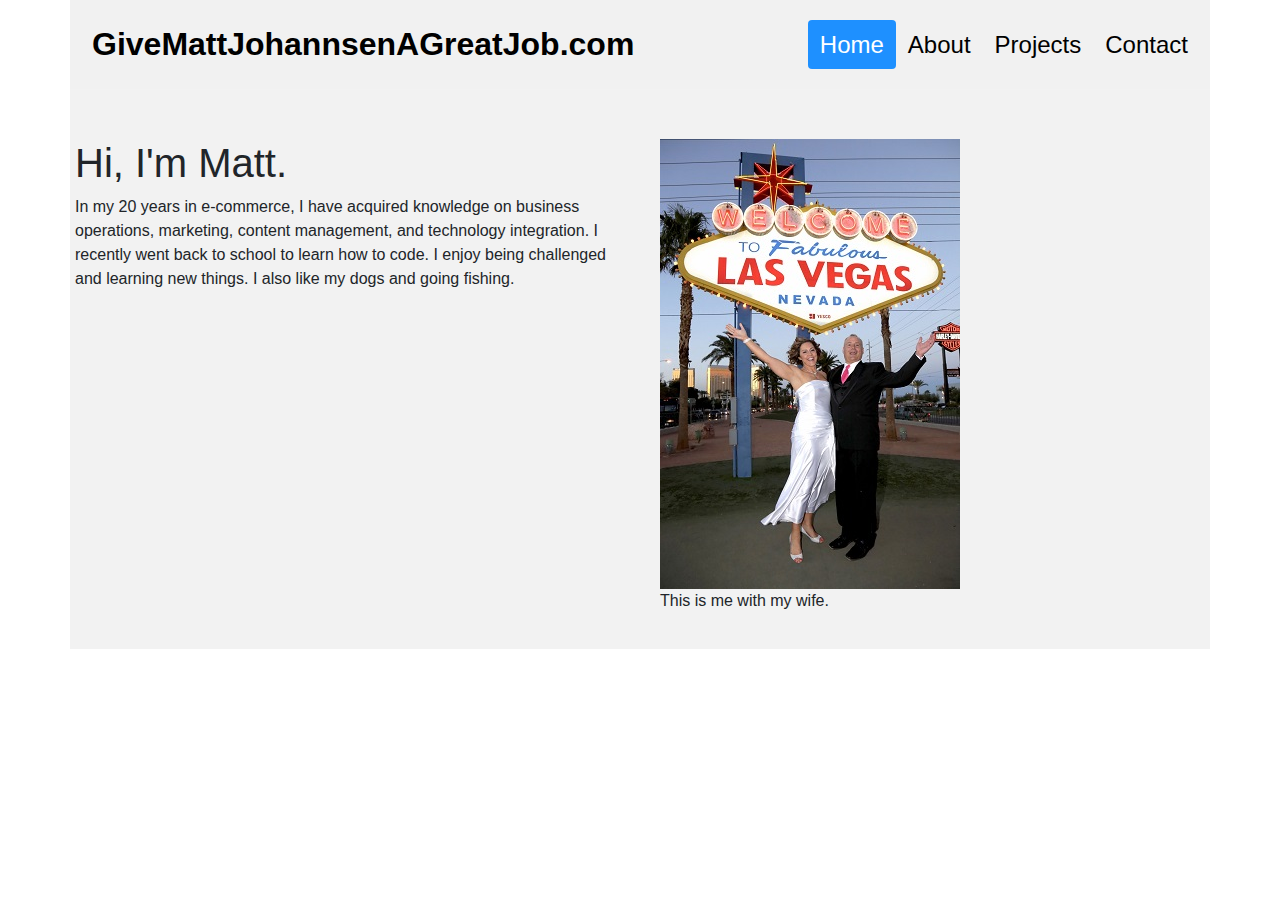
<file: index.html>
<!DOCTYPE html>
<html>
<head>
<link rel="stylesheet" href="https://maxcdn.bootstrapcdn.com/bootstrap/4.4.1/css/bootstrap.min.css">
<title>Matt Johannsen's Portfolio</title>
<link rel="stylesheet" href="styles.css">
</head>
<body>
    <div class="container">
        <div class="header">
            <a href="index.html" class="logo">GiveMattJohannsenAGreatJob.com</a>
            <div class="header-right">
                <a class="active" href="index.html">Home</a>
                <a href="about-me.html">About</a>
                <a href="projects.html">Projects</a>
                <a href="contact.html">Contact</a>
            </div>
        </div>
        <div class="row">
            <div class="column">
                <br><h1>Hi, I'm Matt.</h1>
                <p>In my 20 years in e-commerce, I have acquired knowledge on business operations, marketing, content management, and technology integration. I recently went back to school to learn how to code.  I enjoy being challenged and learning new things.  I also like my dogs and going fishing.</p>
            </div>
            <div class="column"><br><img class="imgreverse" src="images/las-vegas-sign.jpg" alt="Matt & Jen wedding day.">
                <p>This is me with my wife.</p>
            </div>
        </div>
    </div>
</body>
</html>
</file>
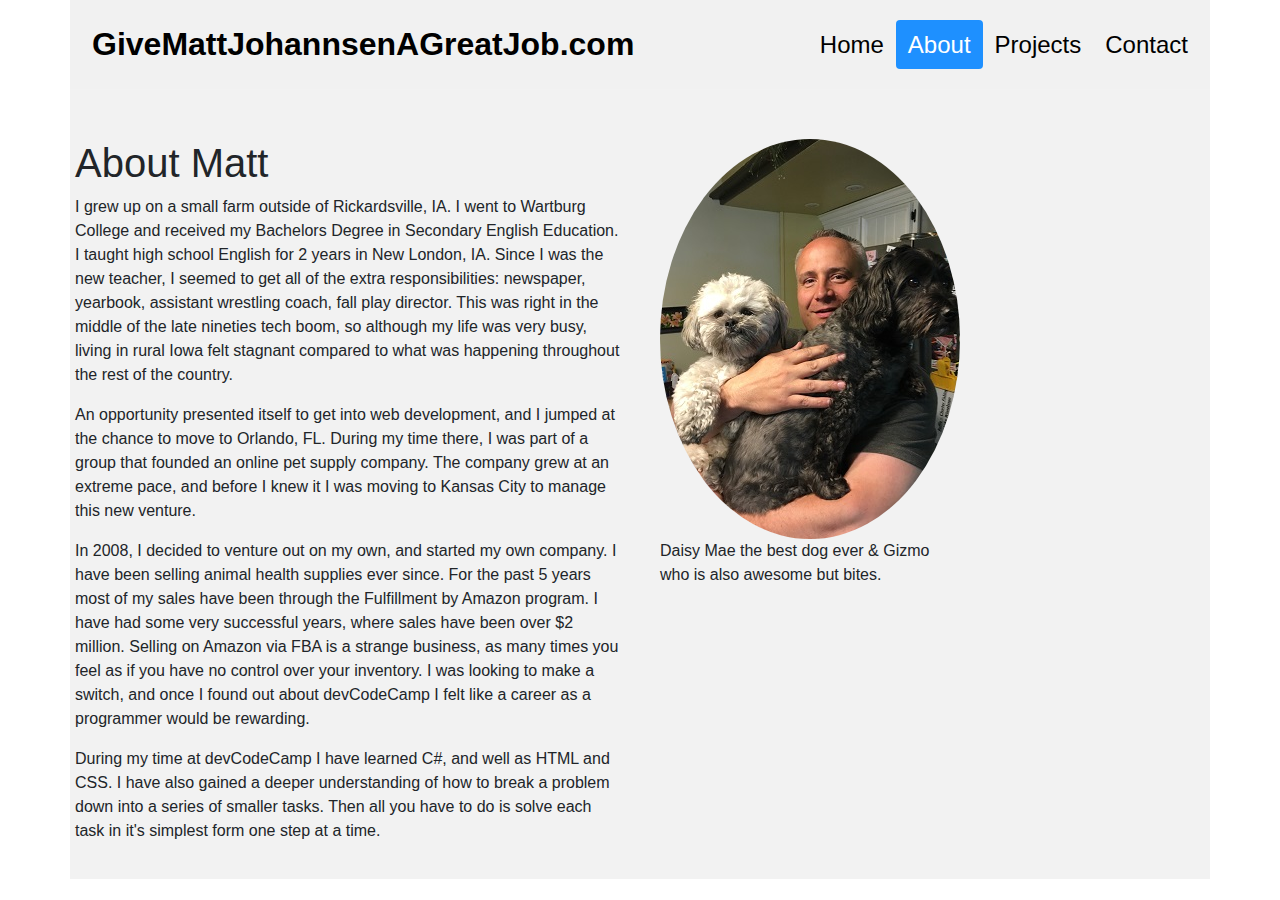
<file: about-me.html>
<!DOCTYPE html>
<html>
<head>
<link rel="stylesheet" href="https://maxcdn.bootstrapcdn.com/bootstrap/4.4.1/css/bootstrap.min.css">
<title>Matt Johannsen's Portfolio: About Matt</title>
<link rel="stylesheet" href="styles.css">
</head>
<body>
    <div class="container">
        <div class="header">
            <a href="index.html" class="logo">GiveMattJohannsenAGreatJob.com</a>
            <div class="header-right">
                <a href="index.html">Home</a>
                <a class="active" href="about-me.html">About</a>
                <a href="projects.html">Projects</a>
                <a href="contact.html">Contact</a>
            </div>
        </div>
        <div class="row">
            <div class="column">
                <br><h1>About Matt</h1>
                <p>I grew up on a small farm outside of Rickardsville, IA.  I went to Wartburg College and received my Bachelors Degree in Secondary English Education.  I taught high school English for 2 years in New London, IA.  Since I was the new teacher, I seemed to get all of the extra responsibilities: newspaper, yearbook, assistant wrestling coach, fall play director.  This was right in the middle of the late nineties tech boom, so although my life was very busy, living in rural Iowa felt stagnant compared to what was happening throughout the rest of the country.</p>
                <p>An opportunity presented itself to get into web development, and I jumped at the chance to move to Orlando, FL. During my time there, I was part of a group that founded an online pet supply company.  The company grew at an extreme pace, and before I knew it I was moving to Kansas City to manage this new venture.</p>
                <p>In 2008, I decided to venture out on my own, and started my own company.  I have been selling animal health supplies ever since.  For the past 5 years most of my sales have been through the Fulfillment by Amazon program.  I have had some very successful years, where sales have been over $2 million. Selling on Amazon via FBA is a strange business, as many times you feel as if you have no control over your inventory.  I was looking to make a switch, and once I found out about devCodeCamp I felt like a career as a programmer would be rewarding.</p>
                <p>During my time at devCodeCamp I have learned C#, and well as HTML and CSS.  I have also gained a deeper understanding of how to break a problem down into a series of smaller tasks. Then all you have to do is solve each task in it's simplest form one step at a time.</p>
            </div>
            <div class="column"><br><img class = "circledimg" src="images/mytwodogs.jpg" alt="Daisy Mae & Gizmo.">
                <p>Daisy Mae the best dog ever & Gizmo<br> who is also awesome but bites.</p>
            </div>
        </div>
    </div>
</body>
</html>
</file>
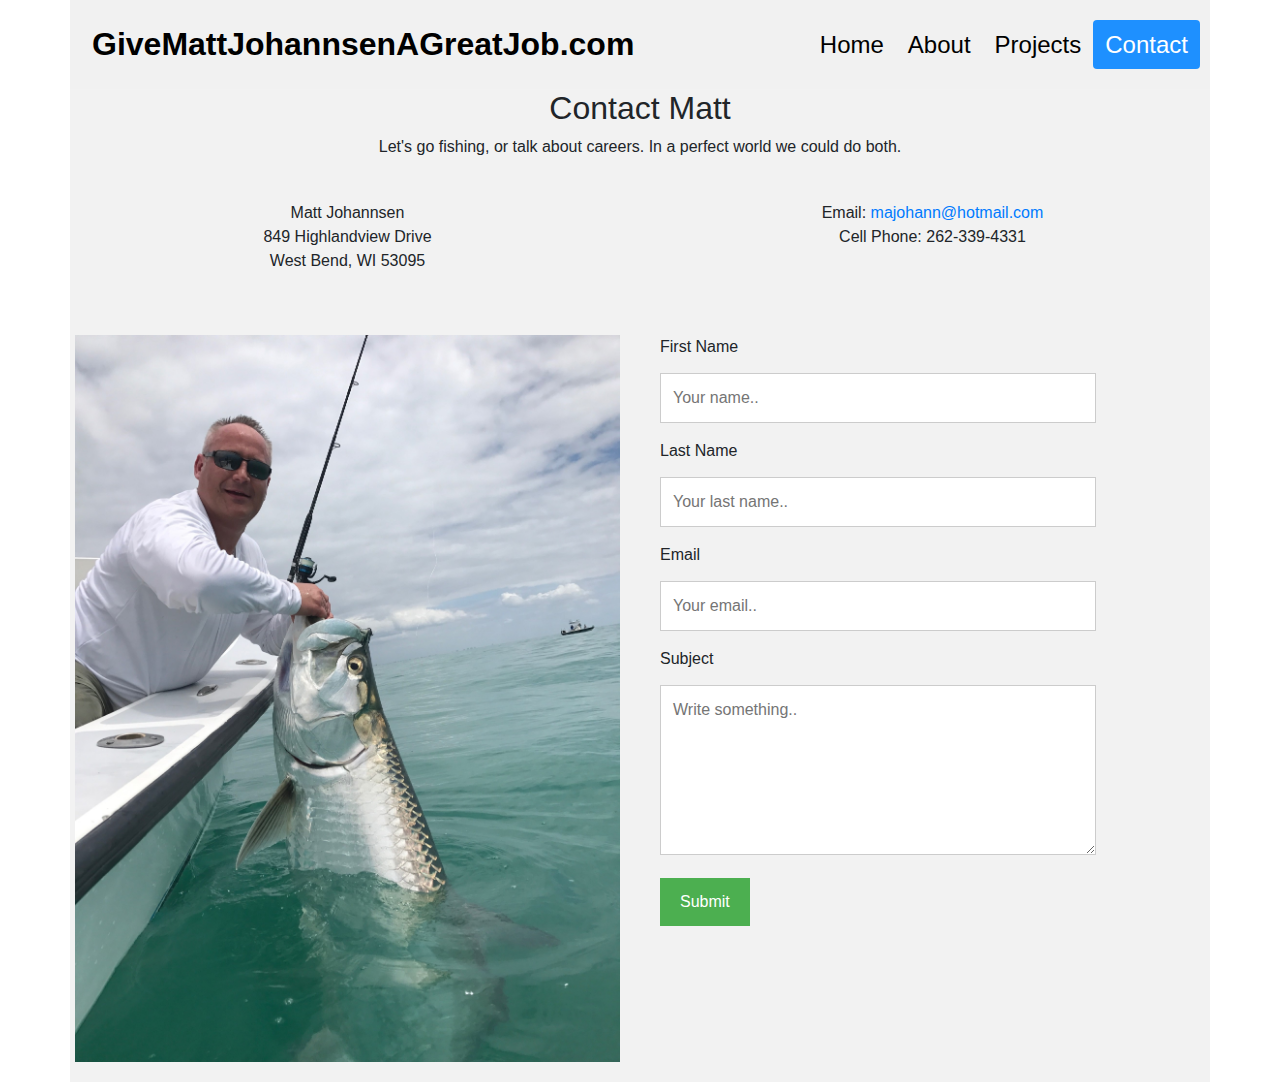
<file: contact.html>
<!DOCTYPE html>
<html>
<head>
<link rel="stylesheet" href="https://maxcdn.bootstrapcdn.com/bootstrap/4.4.1/css/bootstrap.min.css">
<title>Matt Johannsen's Portfolio: Contact</title>
<link rel="stylesheet" href="styles.css">
</head>
<body>
    <div class="container">
      <div class= "header">
        <a href="index.html" class="logo">GiveMattJohannsenAGreatJob.com</a>
        <div class="header-right">
            <a href="index.html">Home</a>
            <a href="about-me.html">About</a>
            <a href="projects.html">Projects</a>
            <a class="active" href="contact.html">Contact</a>
        </div>
    </div>
    <div style="text-align:center">
      <h2>Contact Matt</h2>
      <p>Let's go fishing, or talk about careers. In a perfect world we could do both.</p>
    </div>
    <div class="row">
      <div class="column" align="center">
        <p>Matt Johannsen</br>
        849 Highlandview Drive</br>
        West Bend, WI 53095
        </p>
      </div>
      <div class="column" align="center">
        <p>Email: <a href="mailto:majohann@hotmail.com">majohann@hotmail.com</a></br>
          Cell Phone: 262-339-4331</br>
          </p>
      </div>
    </div>
    <div class="row">
      <div class="column">
        <img class="responsiveimg" src="images/sanibel-tarpon.jpg" alt="Tarpon fishing">
      </div>
      <div class="column">
        <form action="mailto:majohann@hotmail.com">
          <label for="fname">First Name</label><br>
          <input type="text" id="fname" name="firstname" placeholder="Your name.."><br>
          <label for="lname">Last Name</label><br>
          <input type="text" id="lname" name="lastname" placeholder="Your last name.."><br>
          <label for="email">Email</label><br>
          <input type="text" id="yremail" name="youremail" placeholder="Your email.."><br>
          <label for="subject">Subject</label><br>
          <textarea id="subject" name="subject" placeholder="Write something.." style="height:170px"></textarea><br>
          <input type="submit" value="Submit">
        </form>
      </div>
    </div>
  </div>
</body>
</html>
</file>
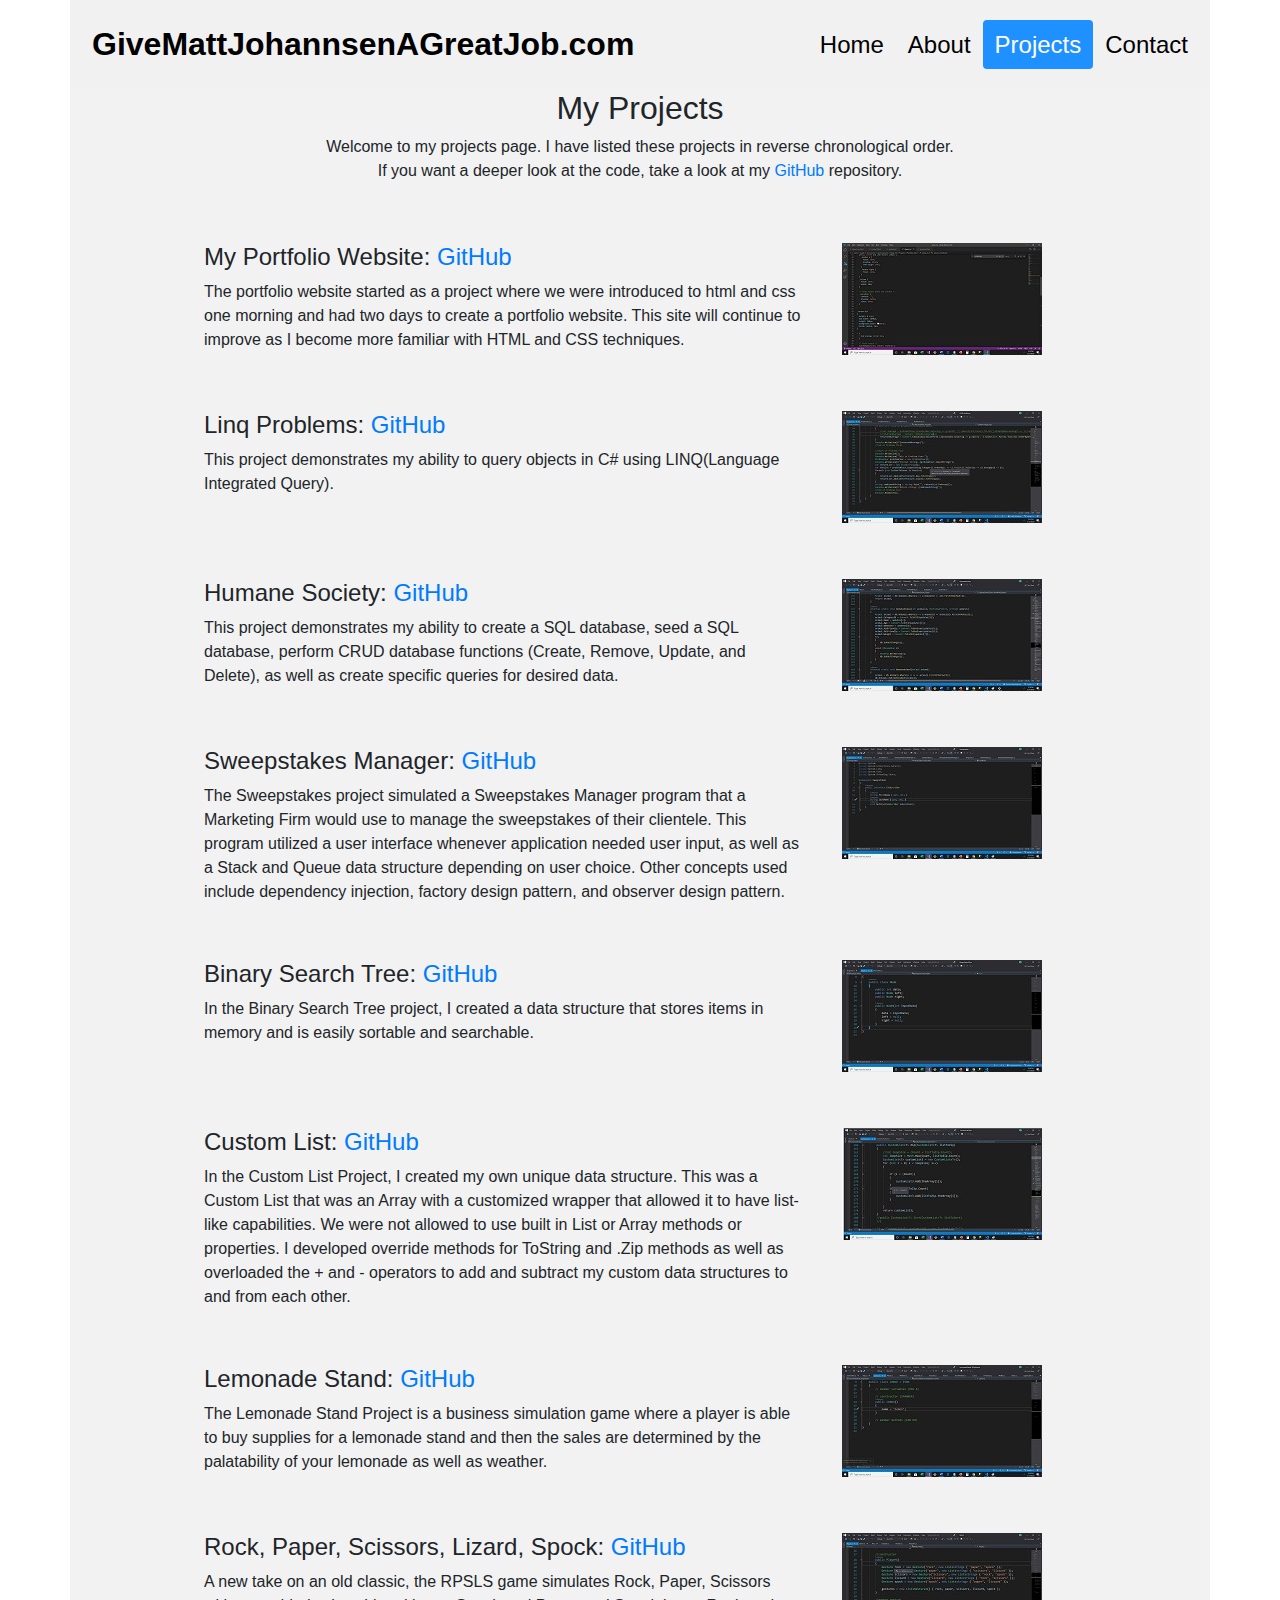
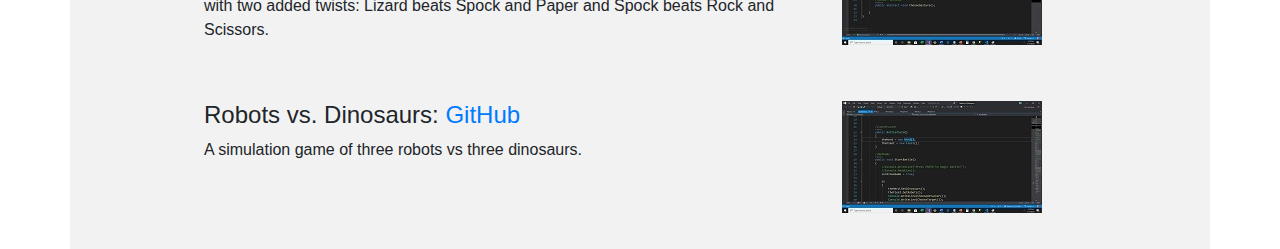
<file: projects.html>
<!DOCTYPE html>
<html>
<head>
<link rel="stylesheet" href="https://maxcdn.bootstrapcdn.com/bootstrap/4.4.1/css/bootstrap.min.css">
<title>Matt Johannsen's Portfolio: Projects</title>
<link rel="stylesheet" href="styles.css">
</head>
<body>
    <div class="container">
        <div class="header">
            <a href="index.html" class="logo">GiveMattJohannsenAGreatJob.com</a>
            <div class="header-right">
                <a href="index.html">Home</a>
                <a href="about-me.html">About</a>
                <a class="active" href="projects.html">Projects</a>
                <a href="contact.html">Contact</a>
            </div>
        </div>
        <div style="text-align:center">
            <h2>My Projects</h2>
            <p>Welcome to my projects page. I have listed these projects in reverse chronological order.<br> If you want a deeper look at the code, take a look at my <a href="https://github.com/mattjohannsen?tab=repositories" target="_blank">GitHub</a> repository.</p>
            <br>
        </div>
        <div class="flex-container">
            <div class="column-twothirds">
              <h4>My Portfolio Website: <a href="https://github.com/mattjohannsen/Portfolio_Site_Proj" target="_blank">GitHub</a></h4>
              <p>The portfolio website started as a project where we were introduced to html and css one morning and had two days to create a portfolio website.  This site will continue to improve as I become more familiar with HTML and CSS techniques.</p>
            </div>
            <div class="column-onethirds">
              <p><a href="https://github.com/mattjohannsen/Portfolio_Site_Proj" target="_blank"><img class = "imgshake" src="images/portfoliowebsite.jpg" alt="Portfolio Website"></a></p>
              <p></p>
            </div>
        </div>
        <!-- End of project placeholder -->
        <!-- Start of project template -->
        <div class="flex-container">
            <div class="column-twothirds">
              <h4>Linq Problems: <a href="https://github.com/mattjohannsen/LINQ_Problems_Proj" target="_blank">GitHub</a></h4>
              <p>This project demonstrates my ability to query objects in C# using LINQ(Language Integrated Query). </p>
              <p></p>
            </div>
            <div class="column-onethirds">
              <p><a href="https://github.com/mattjohannsen/LINQ_Problems_Proj" target="_blank"><img class="imgshake" src="images/linq-problems.jpg" alt="Linq Problems"></a></p>
              <p></p> 
            </div>
        </div>
        <!-- End of project placeholder -->
        <!-- Start of project template -->
        <div class="flex-container">
            <div class="column-twothirds">
              <h4>Humane Society: <a href="https://github.com/mattjohannsen/HumaneSociety_Proj" target="_blank">GitHub</a></h4>
              <p>This project demonstrates my ability to create a SQL database, seed a SQL database, perform CRUD database functions (Create, Remove, Update, and Delete), as well as create specific queries for desired data.</p>
            </div>
            <div class="column-onethirds">
                <p><a href="https://github.com/mattjohannsen/HumaneSociety_Proj" target="_blank"><img class = "imgshake" src="images/humane-society.jpg" alt="Humane Society"></a></p>
              <p></p>       
            </div>
        </div>
        <!-- End of project placeholder -->
        <!-- Start of project template -->
        <div class="flex-container">
            <div class="column-twothirds">
              <h4>Sweepstakes Manager: <a href="https://github.com/mattjohannsen/Sweepstakes_Proj" target="_blank">GitHub</a></h4>
              <p>The Sweepstakes project simulated a Sweepstakes Manager program that a Marketing Firm would use to manage the sweepstakes of their clientele.  This program utilized a user interface whenever application needed user input, as well as a Stack and Queue data structure depending on user choice.  Other concepts used include dependency injection, factory design pattern, and observer design pattern.</p>
            </div>
            <div class="column-onethirds">
                <p><a href="https://github.com/mattjohannsen/Sweepstakes_Proj" target="_blank"><img class="imgshake" src="images/sweepstakes.jpg" alt="Sweepstakes Manager"></a></p>
              <p></p>       
            </div>
        </div>
        <!-- End of project placeholder -->
        <!-- Start of project template -->
        <div class="flex-container">
            <div class="column-twothirds">
              <h4>Binary Search Tree: <a href="https://github.com/mattjohannsen/mattjohannsen-BinaryTreeSearch_Proj" target="_blank">GitHub</a></h4>
              <p>In the Binary Search Tree project, I created a data structure that stores items in memory and is easily sortable and searchable.</p>  
            </div>
            <div class="column-onethirds">
                <p><a href="https://github.com/mattjohannsen/mattjohannsen-BinaryTreeSearch_Proj" target="_blank"><img class = "imgshake" src="images/binarysearchtree.jpg" alt="Binary Search Tree"></a></p>
              <p></p>       
            </div>
        </div>
        <!-- End of project placeholder -->
        <!-- Start of project template -->
        <div class="flex-container">
            <div class="column-twothirds">
              <h4>Custom List: <a href="https://github.com/mattjohannsen/CustomListClass_Proj" target="_blank">GitHub</a></h4>
              <p>In the Custom List Project, I created my own unique data structure.  This was a Custom List that was an Array with a customized wrapper that allowed it to have list-like capabilities.  We were not allowed to use built in List or Array methods or properties.  I developed override methods for ToString and .Zip methods as well as overloaded the + and - operators to add and subtract my custom data structures to and from each other.</p>
            </div>
            <div class="column-onethirds">
                <p><a href="https://github.com/mattjohannsen/mattjohannsen-CustomListClass_Proj" target="_blank"><img class="imgshake" src="images/customlist.jpg" alt="Custom List"></a></p>
              <p></p>       
            </div>
        </div>
        <!-- End of project placeholder -->
        <!-- Start of project template -->
        <div class="flex-container">
            <div class="column-twothirds">
              <h4>Lemonade Stand: <a href="https://github.com/mattjohannsen/Lemonade_Stand_Proj" target="_blank">GitHub</a></h4>
              <p>The Lemonade Stand Project is a business simulation game where a player is able to buy supplies for a lemonade stand and then the sales are determined by the palatability of your lemonade as well as weather.</p>
            </div>
            <div class="column-onethirds">
                <p><a href="https://github.com/mattjohannsen/mattjohannsen-Lemonade_Stand_Proj" target="_blank"><img class = "imgshake" src="images/lemonadestand.jpg" alt="Lemonade Stand"></a></p>
              <p></p>       
            </div>
        </div>
        <!-- End of project placeholder -->
        <!-- Start of project template -->
        <div class="flex-container">
            <div class="column-twothirds">
              <h4>Rock, Paper, Scissors, Lizard, Spock: <a href="https://github.com/mattjohannsen/RPSLS_Proj" target="_blank">GitHub</a></h4>
              <p>A new take on an old classic, the RPSLS game simulates Rock, Paper, Scissors with two added twists: Lizard beats Spock and Paper and Spock beats Rock and Scissors.</p>
            </div>
            <div class="column-onethirds">
                <p><a href="https://github.com/mattjohannsen/mattjohannsen-RPSLS_Proj" target="_blank"><img class="imgshake" src="images/rpsls.jpg" alt="Rock, Paper, Scissors, Lizard, Spock"></a></p>
              <p></p>       
            </div>
        </div>
        <!-- End of project placeholder -->
        <!-- Start of project template -->
        <div class="flex-container">
            <div class="column-twothirds">
                <h4>Robots vs. Dinosaurs: <a href="https://github.com/mattjohannsen/RobotsVsDinosaursProj" target="_blank">GitHub</a></h4>
                <p>A simulation game of three robots vs three dinosaurs.</p>
            </div>
            <div class="column-onethirds">
                <p><a href="https://github.com/mattjohannsen/mattjohannsen-RobotsVsDinosaursProj" target="_blank"><img class = "imgshake" src="images/robotsvsdinosaurs.jpg" alt="Robots vs. Dinosaurs"></a></p>
                <p></p>       
            </div>
        </div>
        <!-- End of project placeholder -->
    </div>
</body>
</html>
</file>
<file: styles.css>
/* Style the header with a grey background and some padding */
.header {
    overflow: hidden;
    background-color: #f1f1f1;
    padding: 20px 10px;

  }
  
  /* Style the header links */
  .header a {
    float: left;
    color: black;
    text-align: center;
    padding: 12px;
    text-decoration: none;
    font-size: 24px;
    line-height: 25px;
    border-radius: 4px;
  }
  
  /* Style the logo link (notice that we set the same value of line-height and font-size to prevent the header to increase when the font gets bigger */
  .header a.logo {
    font-size: 32px;
    font-weight: bold;
  }
  
  /* Change the background color on mouse-over */
  .header a:hover {
    background-color: #ddd;
    color: black;
  }
  
  /* Style the active/current link*/
  .header a.active {
    background-color: dodgerblue;
    color: white;
  }
  
  /* Float the link section to the right */
  .header-right {
    float: right;
  }
  
  /* Add media queries for responsiveness - when the screen is 500px wide or less, stack the links on top of each other */
  @media screen and (max-width: 500px) {
    .header a {
      float: none;
      display: block;
      text-align: left;
    }
    .header-right {
      float: none;
    }
  }
  .column {
    float: left;
    width: 50%;
    height: 100%;
  }
  
  /* Clear floats after the columns */
  .row:after {
    content: "";
    display: table;
    clear: both;
  }


.center-div
{
  margin: 0 auto;
  max-width: 1000px;
  height: 100px;
  background-color: white;
  border-radius: 3px;
}

* {
    box-sizing: border-box;
  }
  
  /* Style inputs */
  input[type=text], select, textarea {
    width: 80%;
    padding: 12px;
    border: 1px solid #ccc;
    margin-top: 6px;
    margin-bottom: 16px;
    resize: vertical;
  }
  
  input[type=submit] {
    background-color: #4CAF50;
    color: white;
    padding: 12px 20px;
    border: none;
    cursor: pointer;
  }
  
  input[type=submit]:hover {
    background-color: #45a049;
  }
  
  /* Style the container/contact section */
  .container {
    border-radius: 5x;
    background-color: #f2f2f2;
    padding: 0px;
  }
  
  /* Create two columns that float next to eachother */
  .column {
    float: left;
    width: 50%;
    height: 100%;
    margin-top: 6px;
    padding: 20px;
  }
  
  /* Clear floats after the columns */
  .row:after {
    content: "";
    display: table;
    clear: both;
  }
  
  /* Responsive layout - when the screen is less than 600px wide, make the two columns stack on top of each other instead of next to each other */
  @media screen and (max-width: 600px) {
    .column, input[type=submit] {
      width: 100%;
      height: 100%;
      margin-top: 0;
    }
  }

  /* Create one column that is two thirds wide that floats next to another column that is one third wide */
  .column-twothirds {
    float: left;
    width: 70%;
    height: 100%;
    padding: 20px;
    background-color: #f2f2f2;
    border-style: solid;
    border: black;
    border-width: 3pt;
  }
  /* Create one column that is one third wide that floats next to another column that is two thirds wide */
  .column-onethirds {
    float: left;
    width: 30%;
    height: 100%;
    padding: 20px;
    background-color: #f2f2f2;
    column-fill: inherit;
  }
  .circledimg {
    border-radius: 50%;
  }
  .responsiveimg {
    max-width: 100%;
    height: auto;
  }

  .imgreverse:hover {
    transform: scaleX(-1);
    transform: scaleX(-1);
  }
  .imgshake:hover {
    /* Start the shake animation and make the animation last for 0.5 seconds */
    animation: shake 0.5s;
  
    /* When the animation is finished, start again */
    animation-iteration-count: infinite;
  }
  
  @keyframes shake {
    0% { transform: translate(1px, 1px) rotate(0deg); }
    10% { transform: translate(-1px, -2px) rotate(-1deg); }
    20% { transform: translate(-3px, 0px) rotate(1deg); }
    30% { transform: translate(3px, 2px) rotate(0deg); }
    40% { transform: translate(1px, -1px) rotate(1deg); }
    50% { transform: translate(-1px, 2px) rotate(-1deg); }
    60% { transform: translate(-3px, 1px) rotate(0deg); }
    70% { transform: translate(3px, 1px) rotate(-1deg); }
    80% { transform: translate(-1px, -1px) rotate(1deg); }
    90% { transform: translate(1px, 2px) rotate(0deg); }
    100% { transform: translate(1px, -2px) rotate(-1deg); }
  }
  .projectbody {background-color: #f2f2f2;}

  .flex-container{
    width: 80%;
    min-height: 100px;
    margin: 0 auto;
    display: -webkit-flex; /* Safari */     
    display: flex; /* Standard syntax */
}
.flex-container .column{
    padding: 10px;
    background: #dbdfe5;
    -webkit-flex: 1; /* Safari */
    -ms-flex: 1; /* IE 10 */
    flex: 1; /* Standard syntax */
}
.flex-container .column.bg-alt{
    background: #b4bac0;
}
</file>
